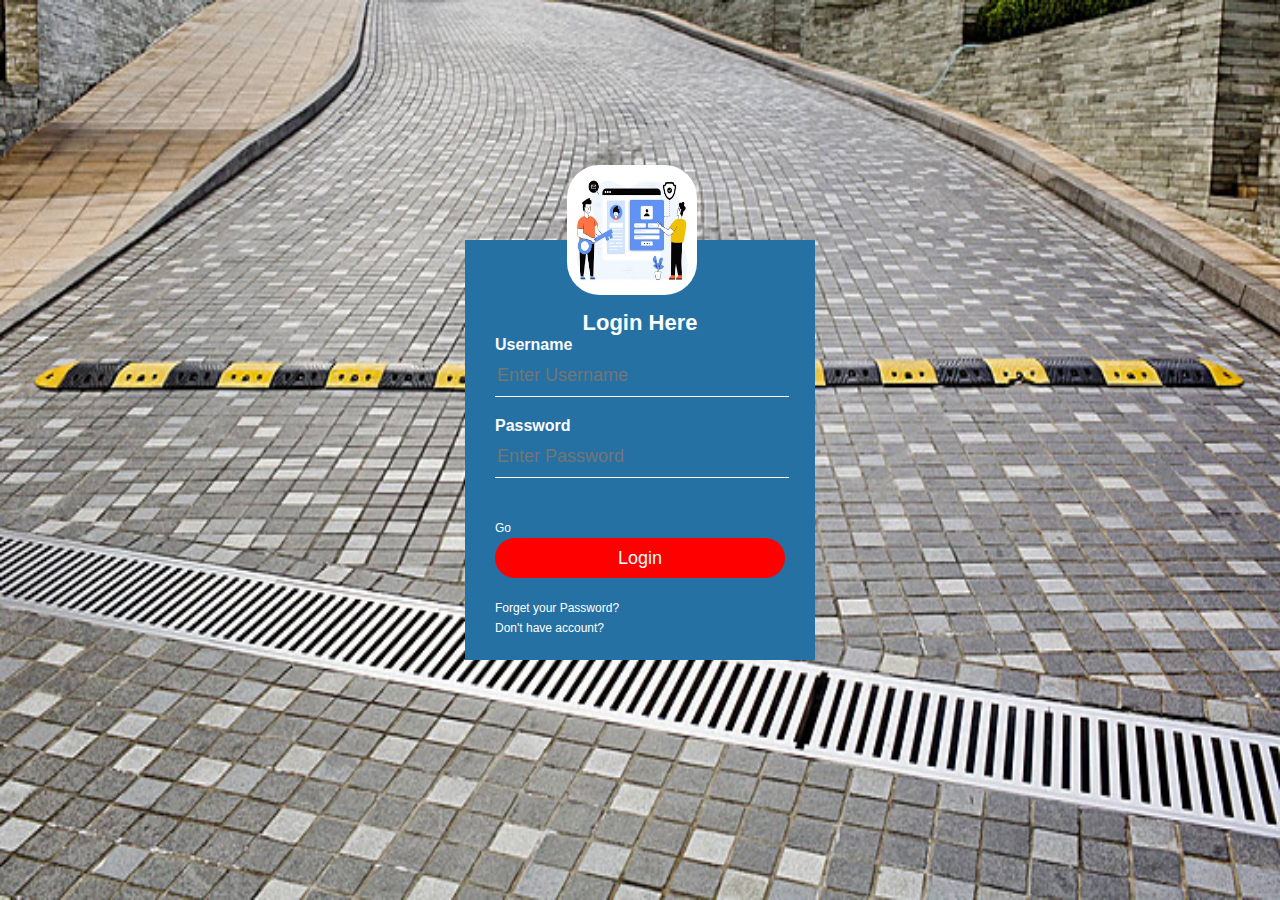
<file: Login-form.html>
<!DOCTYPE html>

<html>

<head>
    <title>Login Page</title>
    <style>
        body{
            background-image:url('speed-bump-only-image.jpg');
            background-attachment:fixed;
            background-size: 100% 100%; 
        }
        body {
            margin: 0;
            padding: 0;
            background-color: rgb(251,252,252);
            font-family: sans-serif;
        }
        
        .loginbox {
            width: 350px;
            height: 420px;
            background: rgb(37, 113, 164);
            color: rgb(251, 252, 252) ;
            top: 50%;
            left: 50%;
            position: absolute;
            transform: translate(-50%, -50%);
            box-sizing: border-box;
            padding: 70px 30px
        }
        
        .avatar {
            width: 130px;
            height: 130px;
            border-radius: 25%;
            position: absolute;
            top: -75px;
            left: 29%
        }
        
        h1 {
            margin: 0;
            padding: 0 0 20 px;
            text-align: center;
            font-size: 22px;
        }
        
        .loginbox p {
            margin: 0;
            padding: 0;
            font-weight: bold;
        }
        
        .loginbox input {
            width: 100%;
            margin-bottom: 20px;
        }
        
        .loginbox input[type="text"],
        input[type="password"] {
            border: none;
            border-bottom: 1px solid white;
            background: transparent;
            outline: none;
            height: 40px;
            color: rgb(251, 252, 252);
            font-size: 18px;
        }
        
        .loginbox input[type="submit"] {
            border: none;
            outline: none;
            height: 40px;
            background: red;
            color: rgb(251, 252, 252);
            font-size: 18px;
            border-radius: 20px;
        }
        
        .loginbox input[type="submit"]:hover {
            cursor: pointer;
            background: #ffc107;
            color: #000;
        }
        
        .loginbox a {
            text-decoration: none;
            font-size: 12px;
            line-height: 20px;
            color: white;
        }
        
        .loginbox a:hover {
            color: #ffc107;
        }
    </style>

    <body>
        <div class="loginbox">
            <img src="image-login.jpg" class="avatar">
            <h1>Login Here</h1>
            <form>
                <p>Username</p>
                <input type="text" name= "" placeholder="Enter Username" required>
                <p>Password</p>
                <input type="Password" name="" placeholder="Enter Password" required>
                <a href="http://127.0.0.1:5500/index.html"><br>Go<br>
                    <input type="submit" name="Login" value="Login"><br>
                </a>
                <a href="#">Forget your Password?</a><br>
                <a href="JS Exercise File\Registration page\Registration.html">Don't have account?</a>

            </form>
        </div>
    </body>
</head>
</html>
</file>
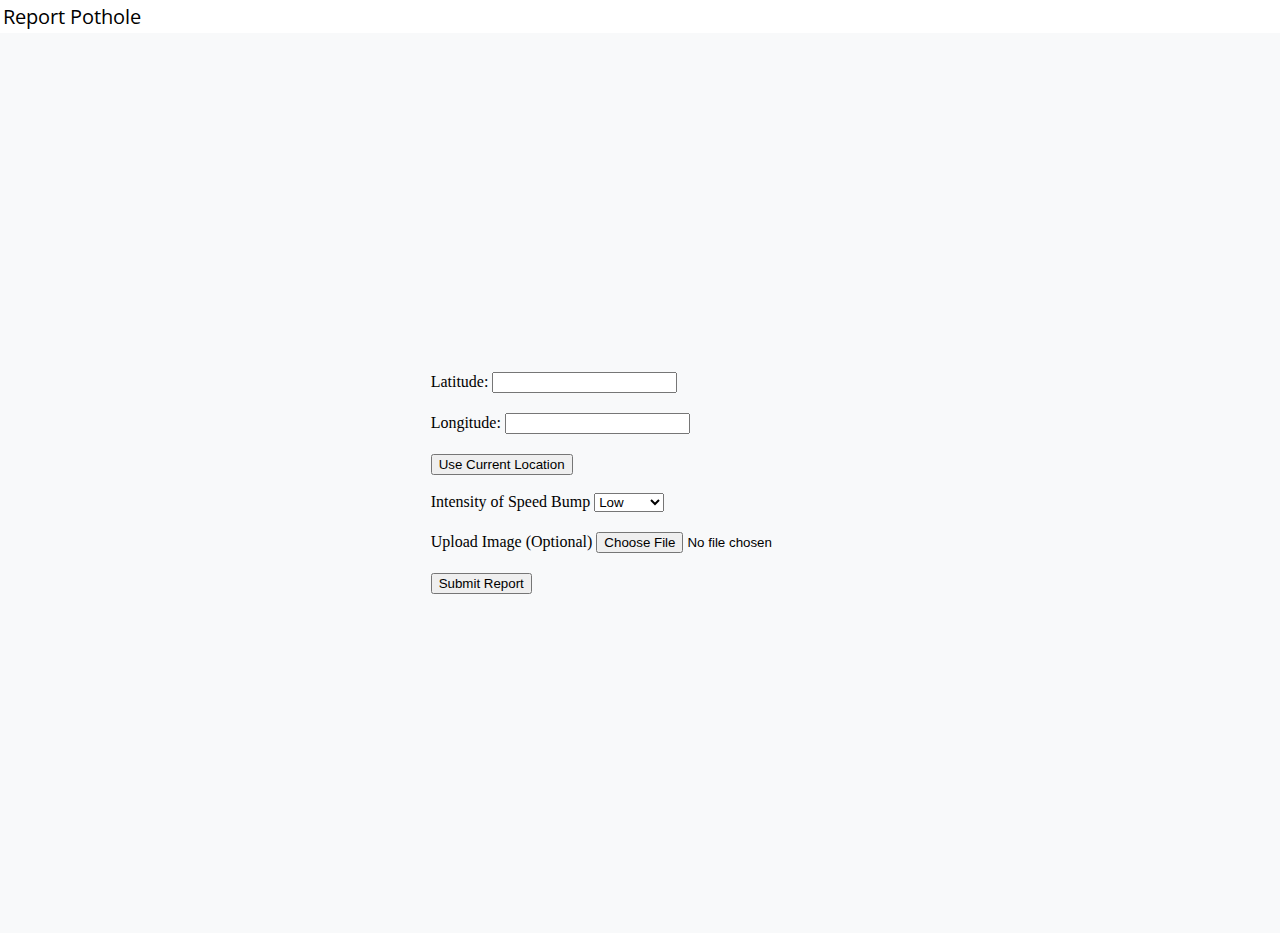
<file: report.html>
<!DOCTYPE html>
<html>

<head>
  <meta charset="utf-8" />
  <meta http-equiv="X-UA-Compatible" content="IE=edge" />
  <meta name="viewport" content="width=device-width, initial-scale=1" />
  <!-- CSS only -->
  <link href="https://cdn.jsdelivr.net/npm/bootstrap@5.2.0-beta1/dist/css/bootstrap.min.css" rel="stylesheet" integrity="sha384-0evHe/X+R7YkIZDRvuzKMRqM+OrBnVFBL6DOitfPri4tjfHxaWutUpFmBp4vmVor" crossorigin="anonymous" />

  <link href="//cdn.muicss.com/mui-0.10.3/css/mui.min.css" rel="stylesheet" type="text/css" />
  <link rel="stylesheet" href="https://cdnjs.cloudflare.com/ajax/libs/font-awesome/6.1.1/css/all.min.css" integrity="sha512-KfkfwYDsLkIlwQp6LFnl8zNdLGxu9YAA1QvwINks4PhcElQSvqcyVLLD9aMhXd13uQjoXtEKNosOWaZqXgel0g==" crossorigin="anonymous" referrerpolicy="no-referrer" />
  <link rel="stylesheet" href="/css/app.css" />
  <script src="scipts/app.js"></script>

  <style>
    body {
      margin: 0;
    }

    .container-box {
      display: flex;
      align-items: center;
      justify-content: center;
      height: 100vh;
      background-color: #f8f9fa; /* Optional: Set a background color */
    }

    .form-group {
      margin-bottom: 20px;
    }
  </style>
</head>

<body>

  <div class="mui-appbar">
    <table width="100%">
      <tr style="vertical-align: middle">
        <td class="mui--appbar-height px-4" style="font-size: 20px" id="back">
          <i class="fas fa-arrow-left pe-3"></i> Report Pothole
        </td>
      </tr>
    </table>
  </div>

  <div class="container-box">
    <form id="reportForm">
      <div class="form-group">
        <label for="latitude">Latitude:</label>
        <input type="text" class="form-control" id="latitude" name="latitude" required>
      </div>

      <div class="form-group">
        <label for="longitude">Longitude:</label>
        <input type="text" class="form-control" id="longitude" name="longitude" required>
      </div>

      <button type="button" class="btn btn-primary" onclick="useCurrentLocation()">Use Current Location</button>
      <br><br>
      <div class="form-group">
        <label for="intensity">Intensity of Speed Bump</label>
        <select class="form-select" id="intensity">
          <option value="low">Low</option>
          <option value="medium">Medium</option>
          <option value="high">High</option>
        </select>
      </div>

      <div class="form-group">
        <label for="image">Upload Image (Optional)</label>
        <input type="file" class="form-control" id="image" name="image" accept="image/*">
      </div>

      <button type="submit" class="btn btn-success">Submit Report</button>
    </form>
  </div>

  <script>
    function useCurrentLocation() {
      if (navigator.geolocation) {
        navigator.geolocation.getCurrentPosition(function(position) {
          const latitude = position.coords.latitude;
          const longitude = position.coords.longitude;
          document.getElementById('latitude').value = latitude;
          document.getElementById('longitude').value = longitude;
        });
      } else {
        console.log("Geolocation is not supported by this browser.");
      }
    }
  </script>

</body>

</html>
</file>
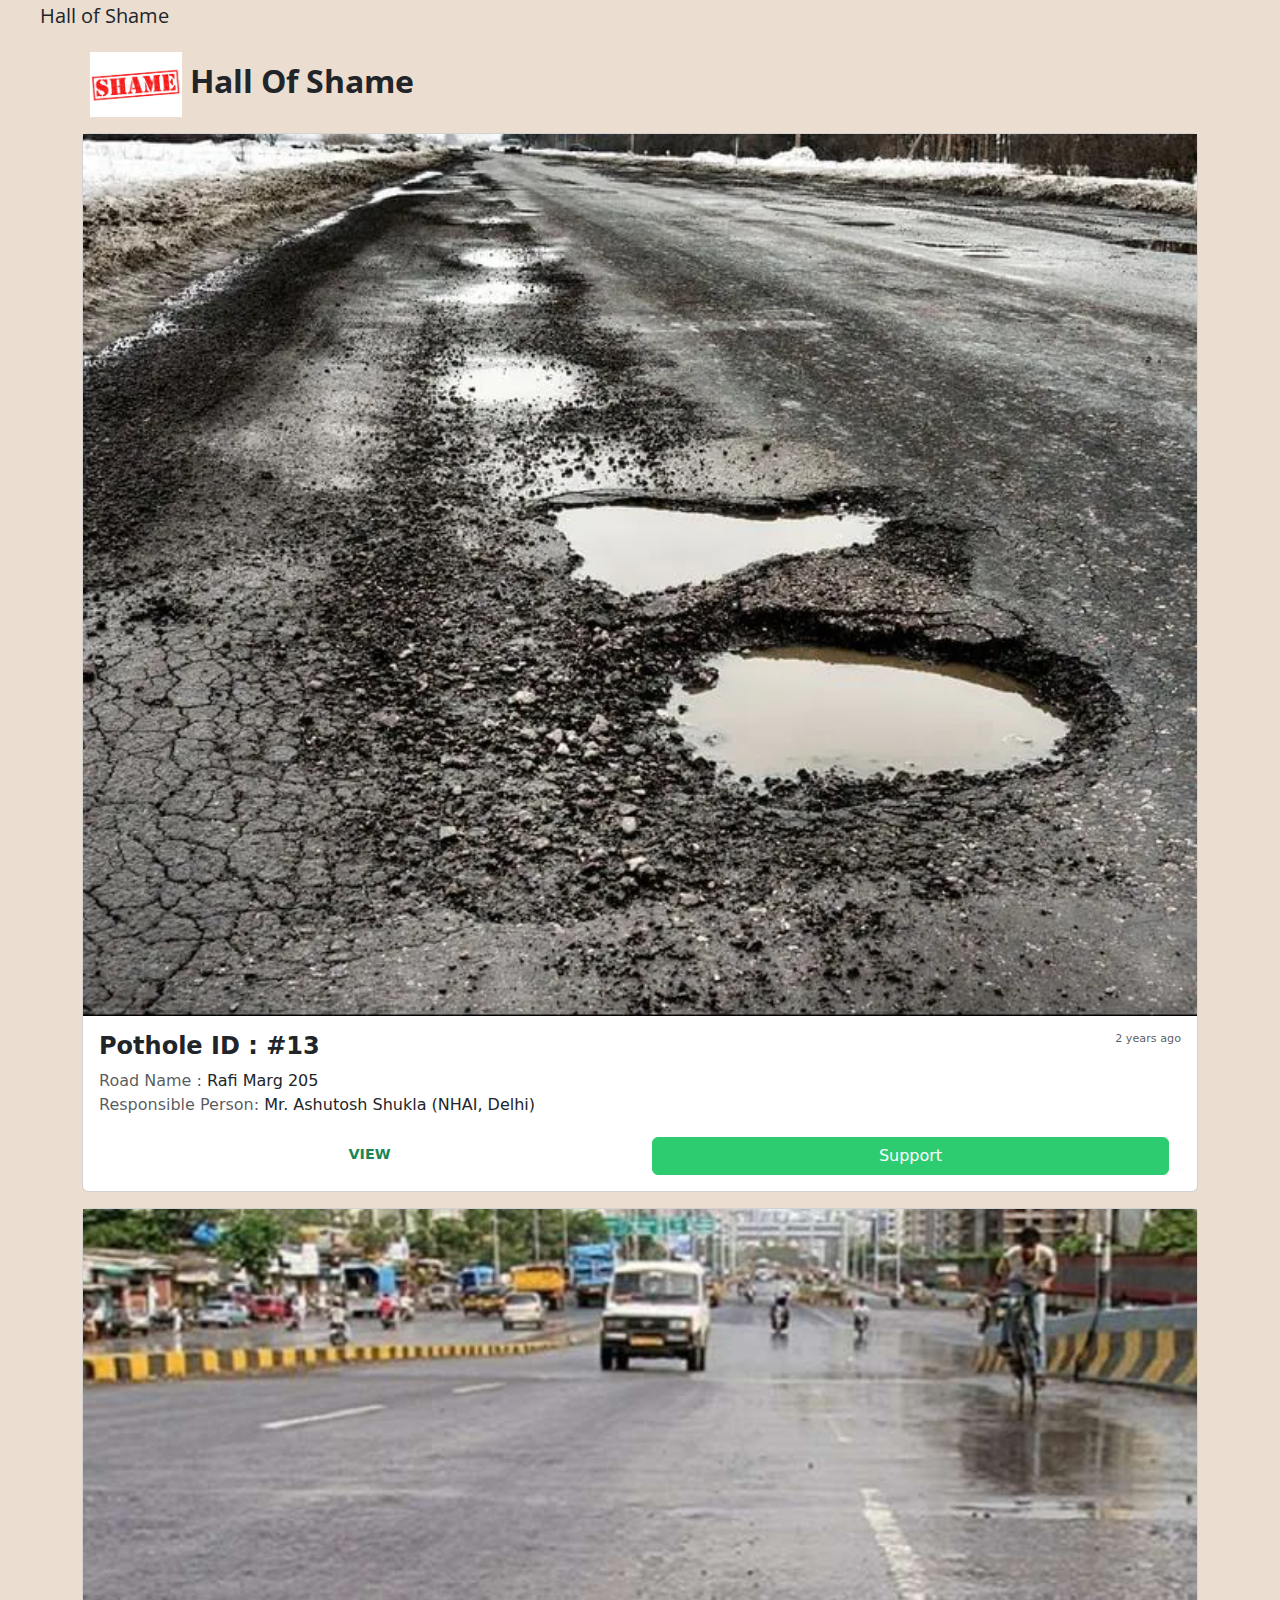
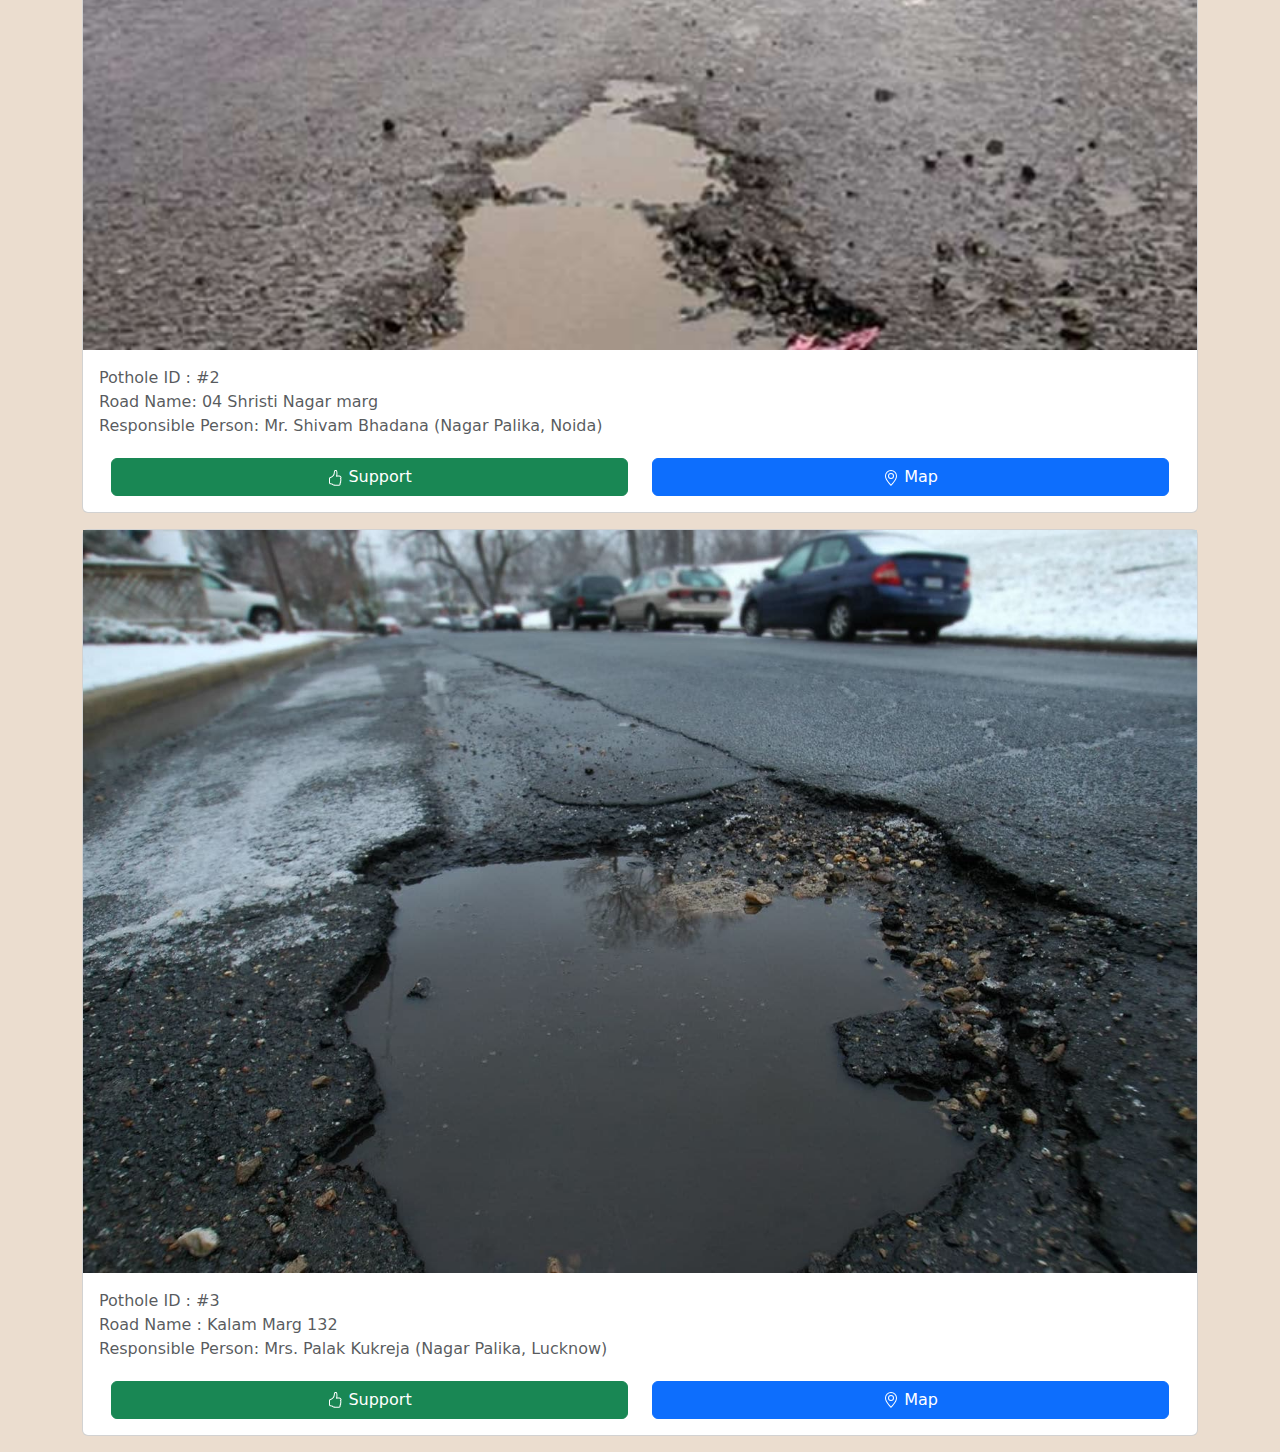
<file: shame.html>
<!DOCTYPE html>
<html lang="en">
  <head>
    <meta charset="utf-8" />
    <meta name="viewport" content="width=device-width, initial-scale=1" />
    <link
      href="https://cdn.jsdelivr.net/npm/bootstrap@5.2.0-beta1/dist/css/bootstrap.min.css"
      rel="stylesheet"
    />
    <link
      rel="stylesheet"
      href="https://cdnjs.cloudflare.com/ajax/libs/font-awesome/6.1.1/css/all.min.css"
      integrity="sha512-KfkfwYDsLkIlwQp6LFnl8zNdLGxu9YAA1QvwINks4PhcElQSvqcyVLLD9aMhXd13uQjoXtEKNosOWaZqXgel0g=="
      crossorigin="anonymous"
      referrerpolicy="no-referrer"
    />
    <link rel="stylesheet" href="style.css" />
    <link rel="stylesheet" href="css/app.css" />
    <link
      href="//cdn.muicss.com/mui-0.10.3/css/mui.min.css"
      rel="stylesheet"
      type="text/css"
    />
    <script src="//cdn.muicss.com/mui-0.10.3/js/mui.min.js"></script>

    <script
      src="https://code.jquery.com/jquery-3.6.0.js"
      integrity="sha256-H+K7U5CnXl1h5ywQfKtSj8PCmoN9aaq30gDh27Xc0jk="
      crossorigin="anonymous"
    ></script>

    <script src="scipts/app.js"></script>

    <title>Hall of Shame</title>
  </head>
  <body>
    <div class="mui-appbar">
      <table width="100%">
        <tr style="vertical-align: middle">
          <td class="mui--appbar-height px-4" style="font-size: 20px" id="back">
            <i class="fas fa-arrow-left pe-3"></i> Hall of Shame
          </td>
        </tr>
      </table>
    </div>
    <div>
      <div class="img d-none">
        <img src="/HOS.png" alt="Hall of shame" />
      </div>
      <div class="container">
        <h2>
          <img src="res/icon4.jpg" class="px-2" width="auto" height="65px" /><b
            >Hall Of Shame</b
          >
        </h2>
        <div class="card my-3" style="width: 100%">
          <img src="/potholes.webp" alt="pothole" />

          <div class="card-body">
            <h4 class="">
              <b>Pothole ID : #13</b>
              <div class="text-muted float-end" style="font-size: 0.7rem">
                2 years ago
              </div>
            </h4>
            <div class="">
              <span class="text-muted">Road Name :</span> Rafi Marg 205
            </div>
            <div class="">
              <span class="text-muted">Responsible Person:</span> Mr. Ashutosh
              Shukla (NHAI, Delhi)
            </div>

            <div class="container">
              <div class="row">
                <div class="col">
                  <button
                    class="btn text-success w-100 text-left"
                    style="font-size: 0.9rem"
                  >
                    <i class="fa fa-map"></i>
                    <b>VIEW</b>
                  </button>
                </div>

                <div class="col">
                  <button
                    class="btn btn-success viewButton w-100"
                    style="background-color: #2ecc71; border-color: #2ecc71"
                  >
                    <i class="fa fa-thumbs-up"></i>
                    Support
                  </button>
                </div>
              </div>
            </div>
          </div>
        </div>

        <div class="card my-3" style="width: 100%">
          <img src="/res/pothole2.jpg" alt="pothole" />
          <div class="card-body">
            <div class="text-muted">Pothole ID : #2</div>
            <div class="text-muted">Road Name: 04 Shristi Nagar marg</div>
            <div class="text-muted">
              Responsible Person: Mr. Shivam Bhadana (Nagar Palika, Noida)
            </div>
            <div class="container">
              <div class="row">
                <div class="col">
                  <button class="btn btn-success viewButton w-100">
                    <svg
                      xmlns="http://www.w3.org/2000/svg"
                      width="16"
                      height="16"
                      fill="currentColor"
                      class="bi bi-hand-thumbs-up"
                      viewBox="0 0 16 16"
                    >
                      <path
                        d="M8.864.046C7.908-.193 7.02.53 6.956 1.466c-.072 1.051-.23 2.016-.428 2.59-.125.36-.479 1.013-1.04 1.639-.557.623-1.282 1.178-2.131 1.41C2.685 7.288 2 7.87 2 8.72v4.001c0 .845.682 1.464 1.448 1.545 1.07.114 1.564.415 2.068.723l.048.03c.272.165.578.348.97.484.397.136.861.217 1.466.217h3.5c.937 0 1.599-.477 1.934-1.064a1.86 1.86 0 0 0 .254-.912c0-.152-.023-.312-.077-.464.201-.263.38-.578.488-.901.11-.33.172-.762.004-1.149.069-.13.12-.269.159-.403.077-.27.113-.568.113-.857 0-.288-.036-.585-.113-.856a2.144 2.144 0 0 0-.138-.362 1.9 1.9 0 0 0 .234-1.734c-.206-.592-.682-1.1-1.2-1.272-.847-.282-1.803-.276-2.516-.211a9.84 9.84 0 0 0-.443.05 9.365 9.365 0 0 0-.062-4.509A1.38 1.38 0 0 0 9.125.111L8.864.046zM11.5 14.721H8c-.51 0-.863-.069-1.14-.164-.281-.097-.506-.228-.776-.393l-.04-.024c-.555-.339-1.198-.731-2.49-.868-.333-.036-.554-.29-.554-.55V8.72c0-.254.226-.543.62-.65 1.095-.3 1.977-.996 2.614-1.708.635-.71 1.064-1.475 1.238-1.978.243-.7.407-1.768.482-2.85.025-.362.36-.594.667-.518l.262.066c.16.04.258.143.288.255a8.34 8.34 0 0 1-.145 4.725.5.5 0 0 0 .595.644l.003-.001.014-.003.058-.014a8.908 8.908 0 0 1 1.036-.157c.663-.06 1.457-.054 2.11.164.175.058.45.3.57.65.107.308.087.67-.266 1.022l-.353.353.353.354c.043.043.105.141.154.315.048.167.075.37.075.581 0 .212-.027.414-.075.582-.05.174-.111.272-.154.315l-.353.353.353.354c.047.047.109.177.005.488a2.224 2.224 0 0 1-.505.805l-.353.353.353.354c.006.005.041.05.041.17a.866.866 0 0 1-.121.416c-.165.288-.503.56-1.066.56z"
                      />
                    </svg>
                    Support
                  </button>
                </div>
                <div class="col">
                  <button class="btn btn-primary w-100">
                    <svg
                      xmlns="http://www.w3.org/2000/svg"
                      width="16"
                      height="16"
                      fill="currentColor"
                      class=""
                      viewBox="0 0 16 16"
                    >
                      <path
                        d="M12.166 8.94c-.524 1.062-1.234 2.12-1.96 3.07A31.493 31.493 0 0 1 8 14.58a31.481 31.481 0 0 1-2.206-2.57c-.726-.95-1.436-2.008-1.96-3.07C3.304 7.867 3 6.862 3 6a5 5 0 0 1 10 0c0 .862-.305 1.867-.834 2.94zM8 16s6-5.686 6-10A6 6 0 0 0 2 6c0 4.314 6 10 6 10z"
                      />
                      <path
                        d="M8 8a2 2 0 1 1 0-4 2 2 0 0 1 0 4zm0 1a3 3 0 1 0 0-6 3 3 0 0 0 0 6z"
                      />
                    </svg>
                    Map
                  </button>
                </div>
              </div>
            </div>
          </div>
        </div>

        <div class="card my-3" style="width: 100%">
          <img src="res/pothole1.jpg" alt="pothole" />

          <div class="card-body">
            <div class="text-muted">Pothole ID : #3</div>
            <div class="text-muted">Road Name : Kalam Marg 132</div>
            <div class="text-muted">
              Responsible Person: Mrs. Palak Kukreja (Nagar Palika, Lucknow)
            </div>
            <div class="container">
              <div class="row">
                <div class="col">
                  <button class="btn btn-success viewButton w-100">
                    <svg
                      xmlns="http://www.w3.org/2000/svg"
                      width="16"
                      height="16"
                      fill="currentColor"
                      class="bi bi-hand-thumbs-up"
                      viewBox="0 0 16 16"
                    >
                      <path
                        d="M8.864.046C7.908-.193 7.02.53 6.956 1.466c-.072 1.051-.23 2.016-.428 2.59-.125.36-.479 1.013-1.04 1.639-.557.623-1.282 1.178-2.131 1.41C2.685 7.288 2 7.87 2 8.72v4.001c0 .845.682 1.464 1.448 1.545 1.07.114 1.564.415 2.068.723l.048.03c.272.165.578.348.97.484.397.136.861.217 1.466.217h3.5c.937 0 1.599-.477 1.934-1.064a1.86 1.86 0 0 0 .254-.912c0-.152-.023-.312-.077-.464.201-.263.38-.578.488-.901.11-.33.172-.762.004-1.149.069-.13.12-.269.159-.403.077-.27.113-.568.113-.857 0-.288-.036-.585-.113-.856a2.144 2.144 0 0 0-.138-.362 1.9 1.9 0 0 0 .234-1.734c-.206-.592-.682-1.1-1.2-1.272-.847-.282-1.803-.276-2.516-.211a9.84 9.84 0 0 0-.443.05 9.365 9.365 0 0 0-.062-4.509A1.38 1.38 0 0 0 9.125.111L8.864.046zM11.5 14.721H8c-.51 0-.863-.069-1.14-.164-.281-.097-.506-.228-.776-.393l-.04-.024c-.555-.339-1.198-.731-2.49-.868-.333-.036-.554-.29-.554-.55V8.72c0-.254.226-.543.62-.65 1.095-.3 1.977-.996 2.614-1.708.635-.71 1.064-1.475 1.238-1.978.243-.7.407-1.768.482-2.85.025-.362.36-.594.667-.518l.262.066c.16.04.258.143.288.255a8.34 8.34 0 0 1-.145 4.725.5.5 0 0 0 .595.644l.003-.001.014-.003.058-.014a8.908 8.908 0 0 1 1.036-.157c.663-.06 1.457-.054 2.11.164.175.058.45.3.57.65.107.308.087.67-.266 1.022l-.353.353.353.354c.043.043.105.141.154.315.048.167.075.37.075.581 0 .212-.027.414-.075.582-.05.174-.111.272-.154.315l-.353.353.353.354c.047.047.109.177.005.488a2.224 2.224 0 0 1-.505.805l-.353.353.353.354c.006.005.041.05.041.17a.866.866 0 0 1-.121.416c-.165.288-.503.56-1.066.56z"
                      />
                    </svg>
                    Support
                  </button>
                </div>
                <div class="col">
                  <button class="btn btn-primary w-100">
                    <svg
                      xmlns="http://www.w3.org/2000/svg"
                      width="16"
                      height="16"
                      fill="currentColor"
                      class=""
                      viewBox="0 0 16 16"
                    >
                      <path
                        d="M12.166 8.94c-.524 1.062-1.234 2.12-1.96 3.07A31.493 31.493 0 0 1 8 14.58a31.481 31.481 0 0 1-2.206-2.57c-.726-.95-1.436-2.008-1.96-3.07C3.304 7.867 3 6.862 3 6a5 5 0 0 1 10 0c0 .862-.305 1.867-.834 2.94zM8 16s6-5.686 6-10A6 6 0 0 0 2 6c0 4.314 6 10 6 10z"
                      />
                      <path
                        d="M8 8a2 2 0 1 1 0-4 2 2 0 0 1 0 4zm0 1a3 3 0 1 0 0-6 3 3 0 0 0 0 6z"
                      />
                    </svg>
                    Map
                  </button>
                </div>
              </div>
            </div>
          </div>
        </div>
      </div>
    </div>

    <script src="https://cdn.jsdelivr.net/npm/bootstrap@5.2.0-beta1/dist/js/bootstrap.bundle.min.js"></script>
  </body>
</html>
</file>
<file: css/app.css>
@import url("https://fonts.googleapis.com/css2?family=Open+Sans:wght@400;500;800&display=swap");

.pothole-gps {
  width: 100%;
  height: 100vh;
  background-image: url("/res/map.jpeg");
  background-position: center;
  background-size: contain;
  background-repeat: no-repeat;
}

/* User Report */

.d-2 {
  background: "#d0d3d4";
}
.user-report {
  width: 100%;
  height: 100vh;
  background-image: url("/res/pothole1.jpg");
  background-position: center;
  background-size: cover;
  background-repeat: no-repeat;
}

.d-icon {
  width: 100px;
  height: 100px;
  text-align: center;
}
.round-button {
  width: 60px;
  height: 60px;
  border-radius: 50%;
  background-color: white;
  border: 4px solid #cacfd2;
  position: fixed;
  bottom: 45px;

  left: 44%;
}

.title {
  color: white;
  font-size: 20px;
  padding: 10px;
  box-shadow: 10px 10px 50px black inset;
}

.map-demo,
.map-demo-text {
  width: 100px;
  height: 100px;
  border-radius: 10px;
  position: fixed;
  bottom: 35px;
  margin-left: 20px;
}

.map-demo-text {
  background-color: white;
  text-align: center;
  padding-top: 40px;
  opacity: 0.3;
}

.footer {
  position: fixed;
  top: 60%;
  left: 10%;
  text-align: center;
}

h2 {
  font-family: "Open Sans", sans-serif;
}

div.mui-appbar {
  font-family: "Open Sans", sans-serif;
  font-weight: 400;
}
</file>
<file: style.css>
body {
  background-color: rgb(235, 221, 207);
}
.img {
  width: 100%;
}
.container {
  margin-top: 20px;
}

.card {
}
.viewButton {
}
</file>
